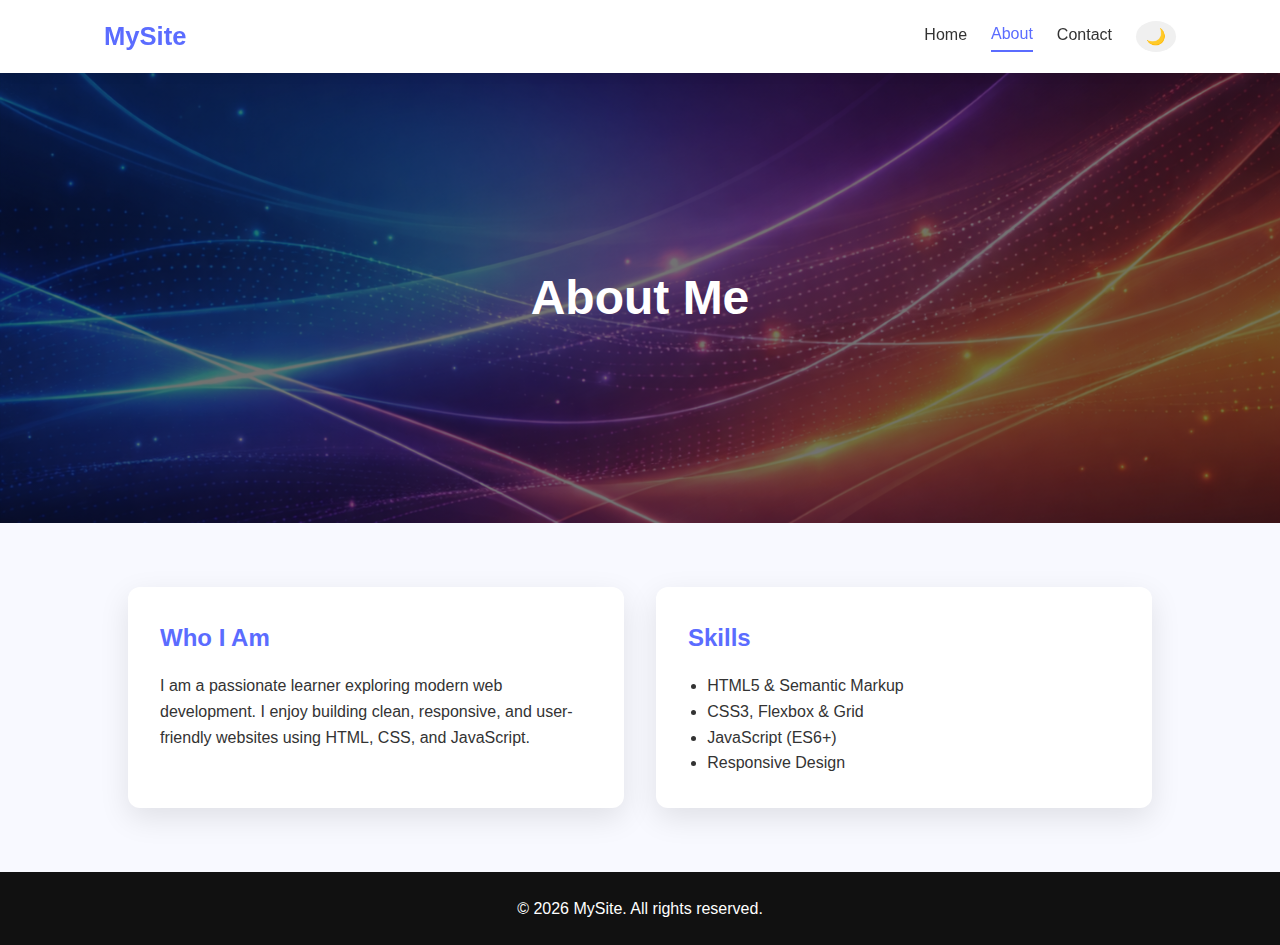
<file: about.html>
<!DOCTYPE html>
<html lang="en">
<head>
    <meta charset="UTF-8">
    <title>About | MySite</title>
    <meta name="viewport" content="width=device-width, initial-scale=1.0">

    <!-- Link CSS (IMPORTANT: path must be correct) -->
    <link rel="stylesheet" href="style.css">
</head>
<body>

<!-- ================= HEADER ================= -->
<header>
    <div class="nav-container">
        <div class="logo">MySite</div>

        <nav>
            <a href="index.html">Home</a>
            <a href="about.html" class="active">About</a>
            <a href="contact.html">Contact</a>
            <button class="theme-toggle">🌙</button>
        </nav>
    </div>
</header>

<!-- ================= PAGE HERO ================= -->
<section class="page-hero">
    <h1>About Me</h1>
</section>

<!-- ================= ABOUT CONTENT ================= -->
<section class="about-content">

    <div class="about-card">
        <h2>Who I Am</h2>
        <p>
            I am a passionate learner exploring modern web development.
            I enjoy building clean, responsive, and user-friendly websites
            using HTML, CSS, and JavaScript.
        </p>
    </div>

    <div class="about-card">
        <h2>Skills</h2>
        <ul>
            <li>HTML5 & Semantic Markup</li>
            <li>CSS3, Flexbox & Grid</li>
            <li>JavaScript (ES6+)</li>
            <li>Responsive Design</li>
        </ul>
    </div>

</section>

<!-- ================= FOOTER ================= -->
<footer>
    <p>© 2026 MySite. All rights reserved.</p>
</footer>

<!-- Link JS -->
<script src="script.js"></script>
</body>
</html>
</file>
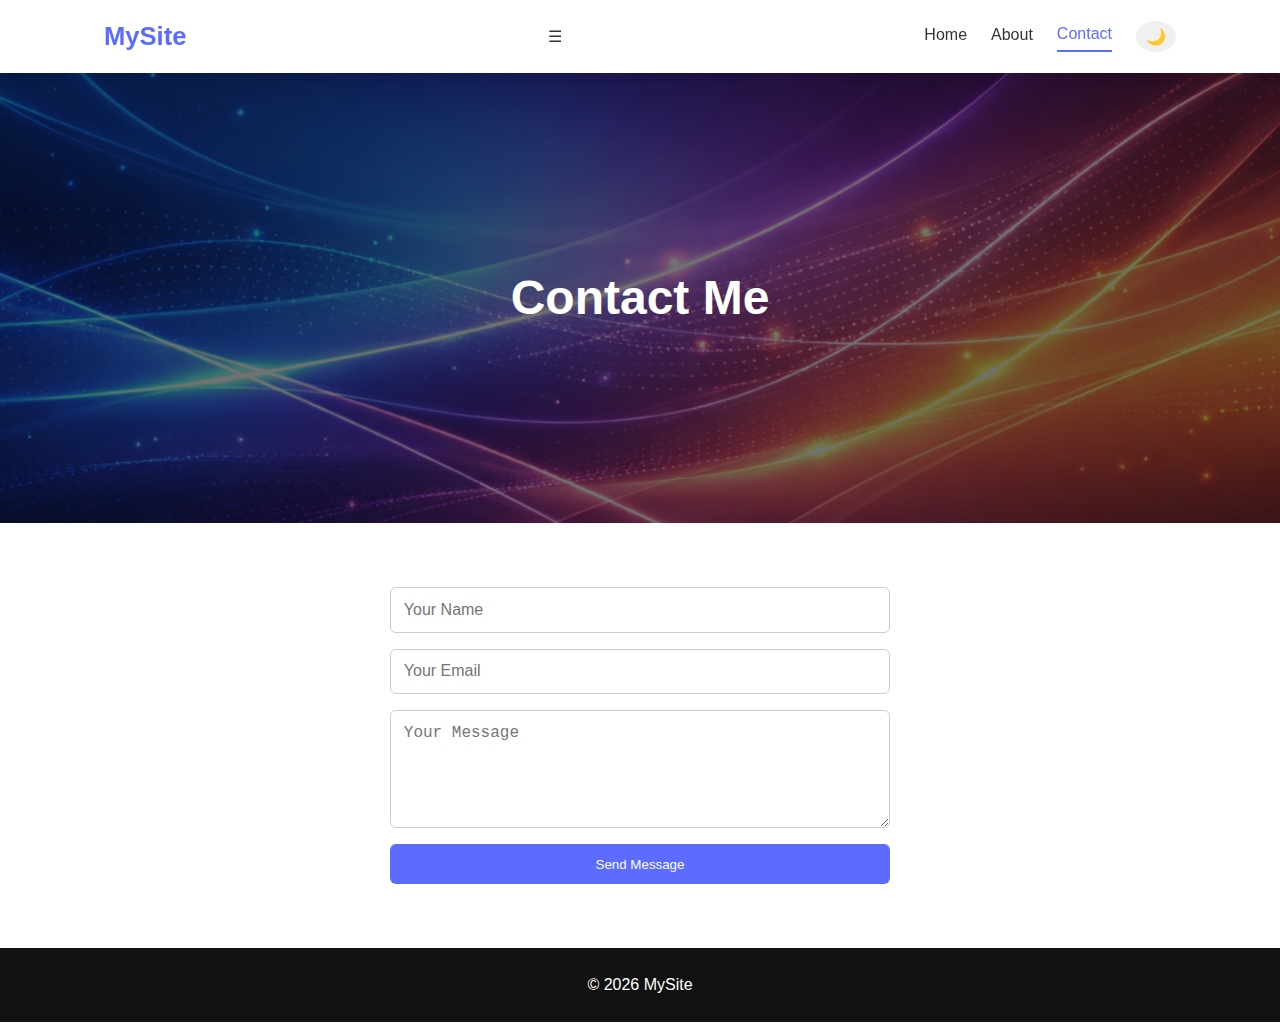
<file: contact.html>
<!DOCTYPE html>
<html lang="en">
<head>
    <meta charset="UTF-8">
    <title>Contact | MySite</title>
    <meta name="viewport" content="width=device-width, initial-scale=1.0">
    <link rel="stylesheet" href="style.css">
</head>
<body>

<header>
    <div class="nav-container">
        <div class="logo">MySite</div>
        <div class="menu-toggle">☰</div>
        <nav>
            <a href="index.html">Home</a>
            <a href="about.html">About</a>
            <a href="contact.html" class="active">Contact</a>
            <button class="theme-toggle">🌙</button>
        </nav>
    </div>
</header>

<section class="page-hero">
    <h1>Contact Me</h1>
</section>

<section class="contact-content">
    <!-- 🔥 FORMSPREE FORM -->
    <form action="https://formspree.io/f/xnjjzlda" method="POST">

        <input type="text" name="name" placeholder="Your Name" required>

        <input type="email" name="email" placeholder="Your Email" required>

        <textarea name="message" rows="5" placeholder="Your Message" required></textarea>

        <button type="submit">Send Message</button>

    </form>
</section>

<footer>
    <p>© 2026 MySite</p>
</footer>

<script src="script.js"></script>
</body>
</html>
</file>
<file: style.css>
/* =====================
   RESET & GLOBAL
===================== */
* {
    margin: 0;
    padding: 0;
    box-sizing: border-box;
}

body {
    font-family: "Segoe UI", Tahoma, sans-serif;
    line-height: 1.6;
    color: #333;
    background: #ffffff;
}

/* =====================
   HEADER & NAVBAR
===================== */
header {
    background: #ffffff;
    box-shadow: 0 2px 10px rgba(0,0,0,0.08);
    position: sticky;
    top: 0;
    z-index: 1000;
}

.nav-container {
    max-width: 1200px;
    margin: auto;
    padding: 1rem 5%;
    display: flex;
    justify-content: space-between;
    align-items: center;
}

.logo {
    font-size: 1.6rem;
    font-weight: bold;
    color: #5b6cff;
}

nav {
    display: flex;
    align-items: center;
    gap: 1.5rem;
}

nav a {
    text-decoration: none;
    color: #333;
    font-weight: 500;
    padding-bottom: 4px;
}

nav a:hover {
    color: #5b6cff;
}

nav a.active {
    color: #5b6cff;
    border-bottom: 2px solid #5b6cff;
}

.theme-toggle {
    border: none;
    background: #f0f0f0;
    border-radius: 50%;
    padding: 6px 10px;
    cursor: pointer;
    font-size: 1rem;
}

/* =====================
   HERO (HOME PAGE)
===================== */
.hero {
    height: 90vh;
    background-image:
        linear-gradient(rgba(0,0,0,0.55), rgba(0,0,0,0.55)),
        url("hero.jpg");

    background-size: cover;
    background-position: center;
    display: flex;
    align-items: center;
    justify-content: center;
    text-align: center;
    color: white;
}

.hero h1 {
    font-size: 3rem;
    margin-bottom: 1rem;
}

.hero p {
    font-size: 1.2rem;
}

/* =====================
   PAGE HERO (ABOUT / CONTACT)
===================== */
.page-hero {
    height: 50vh;
    background-image:
        linear-gradient(rgba(0,0,0,0.55), rgba(0,0,0,0.55)),
        url("hero.jpg");

    background-size: cover;
    background-position: center;
    background-repeat: no-repeat;

    display: flex;
    align-items: center;
    justify-content: center;
    color: white;
}

.page-hero h1 {
    font-size: 3rem;
}

/* =====================
   ABOUT SECTION
===================== */
.about-content {
    padding: 4rem 10%;
    background: #f8f9ff;
    display: grid;
    grid-template-columns: repeat(auto-fit, minmax(280px, 1fr));
    gap: 2rem;
}

.about-card {
    background: white;
    padding: 2rem;
    border-radius: 12px;
    box-shadow: 0 10px 30px rgba(0,0,0,0.1);
    transition: transform 0.3s ease;
}

.about-card:hover {
    transform: translateY(-5px);
}

.about-card h2 {
    margin-bottom: 1rem;
    color: #5b6cff;
}

.about-card ul {
    list-style: disc;
    padding-left: 1.2rem;
}

/* =====================
   CONTACT PAGE
===================== */
.contact-content {
    padding: 4rem 10%;
    background: #ffffff;
}

.contact-content form {
    max-width: 500px;
    margin: auto;
    display: flex;
    flex-direction: column;
    gap: 1rem;
}

.contact-content input,
.contact-content textarea {
    padding: 0.8rem;
    border-radius: 6px;
    border: 1px solid #ccc;
    font-size: 1rem;
}

.contact-content button {
    background: #5b6cff;
    color: white;
    border: none;
    padding: 0.8rem;
    border-radius: 6px;
    cursor: pointer;
}

.contact-content button:hover {
    background: #3f4cff;
}

/* =====================
   FOOTER
===================== */
footer {
    text-align: center;
    padding: 1.5rem;
    background: #111;
    color: #fff;
}

/* =====================
   DARK MODE (OPTIONAL)
===================== */
body.dark {
    background: #121212;
    color: #eee;
}

body.dark header {
    background: #1e1e1e;
}

body.dark .about-content {
    background: #1a1a1a;
}

body.dark .about-card {
    background: #222;
    color: #eee;
}

body.dark footer {
    background: #000;
}

/* =====================
   RESPONSIVE
===================== */
@media (max-width: 768px) {
    .hero h1,
    .page-hero h1 {
        font-size: 2.2rem;
    }

    nav {
        gap: 1rem;
    }
}
</file>
